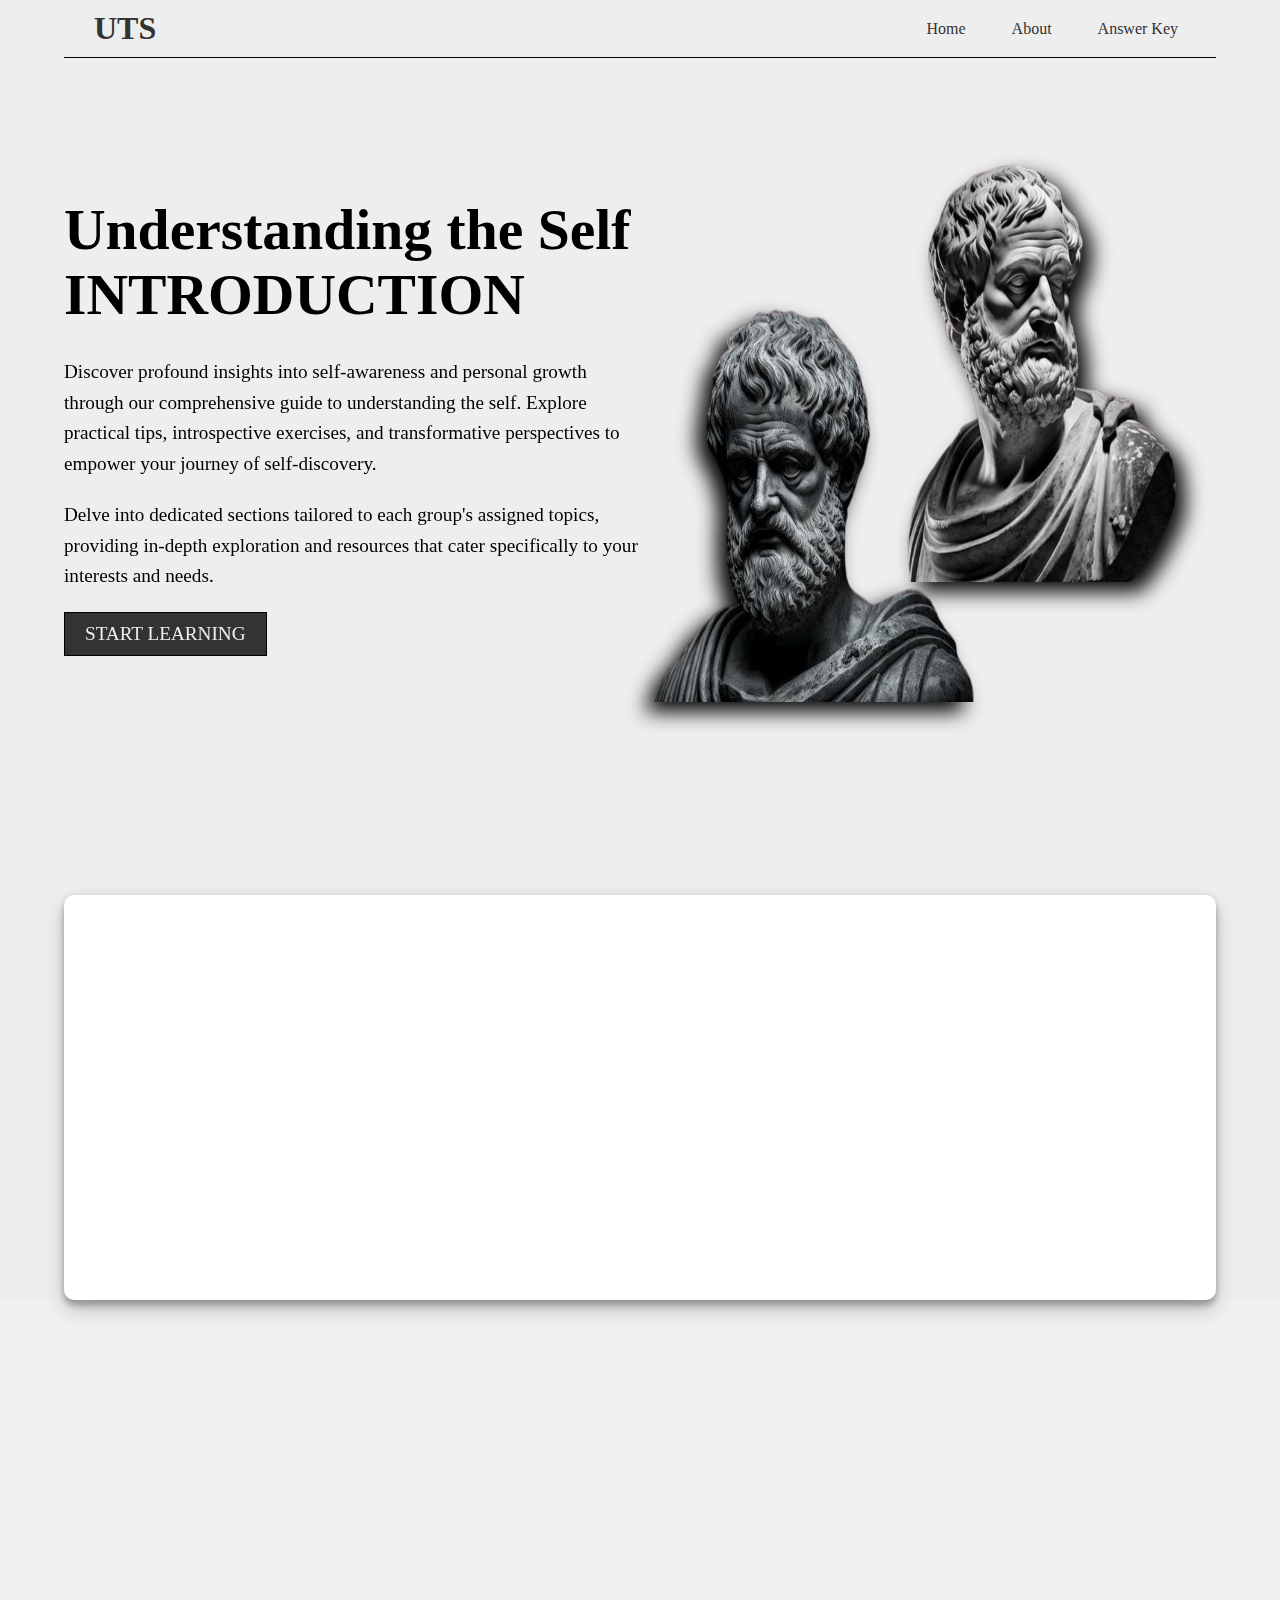
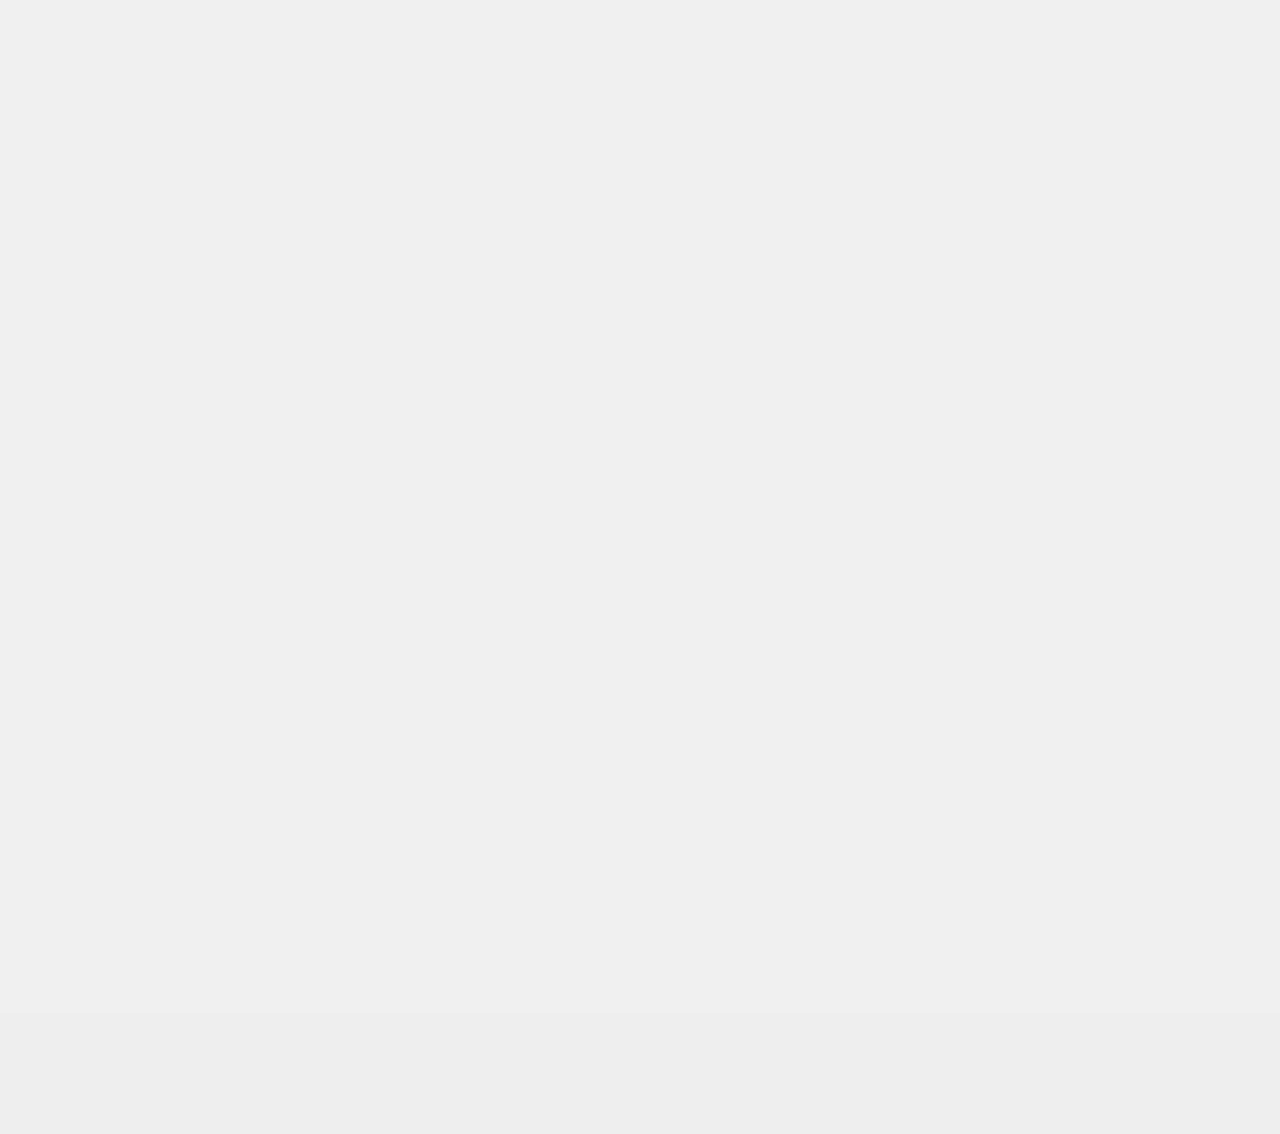
<file: index.html>
<!DOCTYPE html>
<html lang="en">
  <head>
    <meta charset="UTF-8" />
    <meta name="viewport" content="width=device-width, initial-scale=1.0" />
    <link rel="stylesheet" href="./nav.css" />
    <link rel="stylesheet" href="style.css" />
    <link href="https://unpkg.com/aos@2.3.1/dist/aos.css" rel="stylesheet" />
    <link
      rel="stylesheet"
      href="https://cdnjs.cloudflare.com/ajax/libs/font-awesome/6.5.2/css/all.min.css"
    />
    <link rel="preconnect" href="https://fonts.googleapis.com" />
    <link rel="preconnect" href="https://fonts.gstatic.com" crossorigin />
    <link
      href="https://fonts.googleapis.com/css2?family=Alfa+Slab+One&display=swap"
      rel="stylesheet"
    />

    <link rel="icon" type="image/png" href="images/tab-logo.png" />
    <title>Understanding the Self</title>
  </head>
  <body>
    <!-- NAVIGATION +++++++++++++++++++++++++++++++++++++++++++++++++++++++++++++ -->
    <nav>
      <div class="logo">
        <h1>
          <a href="./index.html">UTS</a>
        </h1>
      </div>
      <ul class="main-links">
        <li><a href="./index.html">Home</a></li>
        <li><a href="./index.html#about-link">About</a></li>
        <li><a href="https://drive.google.com/drive/folders/1Xg_08UMc263bvNMuBtaP6itYt5Wx9vEC">Answer Key</a></li>
      </ul>
      <div class="burger">
        <div class="line1"></div>
        <div class="line2"></div>
        <div class="line3"></div>
      </div>
    </nav>
    <!-- NAVIGATION END +++++++++++++++++++++++++++++++++++++++++++++++++++++++++ -->
    <!-- MAIN +++++++++++++++++++++++++++++++++++++++++++++++++++++++++ -->
    <main>
      <section data-aos="fade-right" data-aos-delay="100" class="content">
        <h3>Understanding the Self INTRODUCTION</h3>
        <p>
          Discover profound insights into self-awareness and personal growth
          through our comprehensive guide to understanding the self. Explore
          practical tips, introspective exercises, and transformative
          perspectives to empower your journey of self-discovery.
        </p>
        <p>
          Delve into dedicated sections tailored to each group's assigned
          topics, providing in-depth exploration and resources that cater
          specifically to your interests and needs.
        </p>
        <a href="./index.html#chpaters" class="explore-button"
          >Start Learning</a
        >
      </section>
      <aside data-aos="fade-left" data-aos-delay="300" class="images">
        <img src="images/stat.png" class="image-1" alt="Statue 1" />
        <img src="images/aris.png" class="image-2" alt="Statue 2" />
      </aside>
    </main>
    <!-- MAIN END +++++++++++++++++++++++++++++++++++++++++++++++++++++++++ -->
    <!-- ABOUT +++++++++++++++++++++++++++++++++++++++++++++++++++++++++ -->
    <div
      class="main-abt"
      id="about-link"
      class="module-card"
      id="chapter-1"
      data-aos="fade-up"
      data-aos-anchor-placement="top-bottom"
      data-aos-delay="400"
    >
      <div class="about">
        <aside data-aos="fade-left" data-aos-delay="400" class="abt-images">
          <img src="images/about.png" alt="Statue 1" />
        </aside>
        <section data-aos="fade-right" data-aos-delay="600" class="abt-content">
          <h3>Mission</h3>
          <p>
            At Understanding Self, our mission is to empower individuals on
            their journey of self-discovery and personal growth. We provide
            insightful content, practical tools, and a supportive community to
            help people understand themselves better, foster emotional
            well-being, and achieve a more fulfilling life.
          </p>
          <h3>Vision</h3>
          <p>
            Our vision is to create a world where every individual has the
            knowledge, resources, and support to understand their true selves
            and reach their full potential. We aspire to be a leading platform
            for personal development and mental health, inspiring positive
            change and promoting a culture of self-awareness and empathy.
          </p>
        </section>
      </div>
    </div>
    <!-- ABOUT END +++++++++++++++++++++++++++++++++++++++++++++++++++++++++ -->
    <!-- MODULES +++++++++++++++++++++++++++++++++++++++++++++++++++++++++ -->
    <div class="module-container" id="chapters">
      <div
        class="module-card"
        id="chapter-1"
        data-aos="fade-up"
        data-aos-anchor-placement="top-bottom"
        data-aos-delay="300"
      >
        <div class="module">
          <a
            href="https://drive.google.com/file/d/1qNP44I98D0WKdX6a7cLTvxUv-OySiulB/view?usp=sharing"
            target="_blank"
            class="view-more"
            >VIEW MORE</a
          >
          <div class="module-image">
            <img src="chapters/CHAPTER-1.png" alt="Module 1 Image" />
          </div>
        </div>
        <div class="module-content">
          <h2>Understanding The Self</h2>
          <div class="module-section">
            <h3>My Intended Learning Outcomes</h3>
            <p>
              From this chapter, students aim to understand the philosophical
              perspectives on the self, including the views of early
              philosophers like Parmenides and Heraclitus. They also seek to
              grasp the concepts of self and change, and how these ideas have
              shaped philosophical discourse.
            </p>

            <h3>My Learning Essentials</h3>
            <p>
              Key essentials for this chapter include comprehending the
              differences between Parmenides' and Heraclitus' views on existence
              and change, and appreciating how these foundational ideas
              contribute to our understanding of the self. Additionally,
              students will focus on the arguments and counterarguments
              presented by these philosophers regarding the nature of reality
              and the self.
            </p>

            <h3>My Learning Activities</h3>
            <a
              href="https://docs.google.com/forms/d/e/1FAIpQLSfncQd1Qz8NCd_QnKEcD2-0-2ZLpwqlVQQbkxf6_hwW7dfGXQ/viewform?usp=sf_link"
              target="_blank"
              >Pre-Test</a
            >
            <a
              href="https://docs.google.com/forms/d/e/1FAIpQLSdy7yHwEWj8L_IQuhj5AwuFCy2sCeVrVS-J0v_u7p22OB_b_g/viewform?usp=sf_link"
              target="_blank"
              >Post-Test</a
            >
            <a
              href="https://drive.google.com/file/d/1aqQ2RyUeYSbLPFCvj5chbiJVYAV8V-st/view?usp=sharing"
              target="_blank"
              >Activity</a
            >
          </div>
        </div>
      </div>

      <!-- Module 2 -->
      <div
        class="module-card"
        data-aos="fade-up"
        data-aos-anchor-placement="top-bottom"
        data-aos-delay="300"
        id="chapter-2"
      >
        <div class="module" id="chapter-2">
          <a
            href="https://drive.google.com/file/d/1qPCFM7P3P1mdJaPzVMeYQ5j8EE0iyDt1/view?usp=sharing"
            target="_blank"
            class="view-more"
            >VIEW MORE</a
          >
          <div class="module-image">
            <img src="chapters/CHAPTER-2.png" alt="Module 2 Image" />
          </div>
        </div>
        <div class="module-content">
          <h2>Social Perspective of the Self</h2>

          <div class="module-section">
            <h3>My Intended Learning Outcomes</h3>
            <p>
              From this chapter, students aim to understand the social
              perspective of the self, focusing on how social interactions shape
              an individual's identity. They will explore the theories of George
              Herbert Mead and the stages of self-development.
            </p>

            <h3>My Learning Essentials</h3>
            <p>
              Key essentials for this chapter include grasping the concepts of
              the "I" and the "Me" as proposed by Mead, and understanding the
              stages of self-development: Preparatory, Play, and Game stages.
              Additionally, students will learn how socialization influences the
              formation of the self throughout a person's life.
            </p>

            <h3>My Learning Activities</h3>
            <a
              href="https://docs.google.com/forms/d/e/1FAIpQLSem4Kj6j49VqL0LRjmC7PlXJ117a0udUDW3snz1O-a72ZjUIA/viewform?usp=sf_link"
              target="_blank"
              >Pre-Test</a
            >
            <a
              href="https://docs.google.com/forms/d/e/1FAIpQLScwcCC1sEbi4hYeQuhkLxD1I636t_RL7cdebNsRHb5J0i4qgw/viewform?usp=sf_link"
              target="_blank"
              >Post-Test</a
            >
            <a
              href="https://drive.google.com/file/d/1CiB0m0QJGGuyicV7ueg3U837jIfblSa8/view?usp=sharing"
              target="_blank"
              >Activity</a
            >
          </div>
        </div>
      </div>

      <!-- MODULE 3-->
      <div
        class="module-card"
        id="chapter-3"
        data-aos="fade-up"
        data-aos-anchor-placement="top-bottom"
        data-aos-delay="300"
      >
        <div class="module" id="chapter-3">
          <a
            href="https://drive.google.com/file/d/1qPM2XukaEeclTl1H5RbIejRWSEeem5cD/view?usp=sharing"
            target="_blank"
            class="view-more"
            >VIEW MORE</a
          >
          <div class="module-image">
            <img src="chapters/CHAPTER-3.png" alt="Chapter Image" />
          </div>
        </div>
        <div class="module-content">
          <h2>Anthopological Perspective of the Self</h2>

          <div class="module-section">
            <h3>My Intended Learning Outcomes</h3>
            <p>
              From this chapter, students aim to understand the anthropological
              perspective on the self, including how cultural, archaeological,
              biological, and linguistic anthropology contribute to our
              understanding of human identity. They will explore the role of
              culture in shaping the self and how different anthropological
              subdisciplines study human adaptation and diversity.
            </p>

            <h3>My Learning Essentials</h3>
            <p>
              Key essentials for this chapter include comprehending the
              subfields of anthropology and their focus areas, such as cultural
              traditions, material remains, human evolution, and language.
              Additionally, students will learn how culture is transmitted
              through enculturation and how it influences individual behaviors
              and societal structures.
            </p>

            <h3>My Learning Activities</h3>
            <a
              href="https://docs.google.com/forms/d/e/1FAIpQLSeQhnjUe_zh6U95HWdWIzRsAvDK2rQh6HImhfLbngQyOn-qcw/viewform?usp=sf_link"
              target="_blank"
              >Pre-Test</a
            >
            <a
              href="https://docs.google.com/forms/d/e/1FAIpQLScWxLcIFuKxihL3gxsFw1WMhIDeAolGGDszKW1PIEcT0NjadA/viewform?usp=sf_link"
              target="_blank"
              >Post-Test</a
            >
            <a
              href="https://drive.google.com/file/d/1FX91dh0kORG4VnOO3zhp7gbtspowvNZs/view?usp=sharing"
              target="_blank"
              >Activity</a
            >
          </div>
        </div>
      </div>
    </div>
    <!-- MODULES END +++++++++++++++++++++++++++++++++++++++++++++++++++++++++ -->
    <center>
      <a href="#" id="load-more" class="tooltip">
        <i
          class="fa-solid fa-arrow-down fa-xl"
          style="color: #333"
          data-aos="fade-up"
          data-aos-anchor-placement="top-bottom"
          data-aos-delay="550"
        ></i>
        <span class="tooltiptext">load more</span>
      </a>
    </center>
    <script src="https://unpkg.com/aos@2.3.1/dist/aos.js"></script>
    <script>
      AOS.init();
    </script>
    <script src="./script.js"></script>
    <script src="./nav.js"></script>
  </body>
</html>
</file>
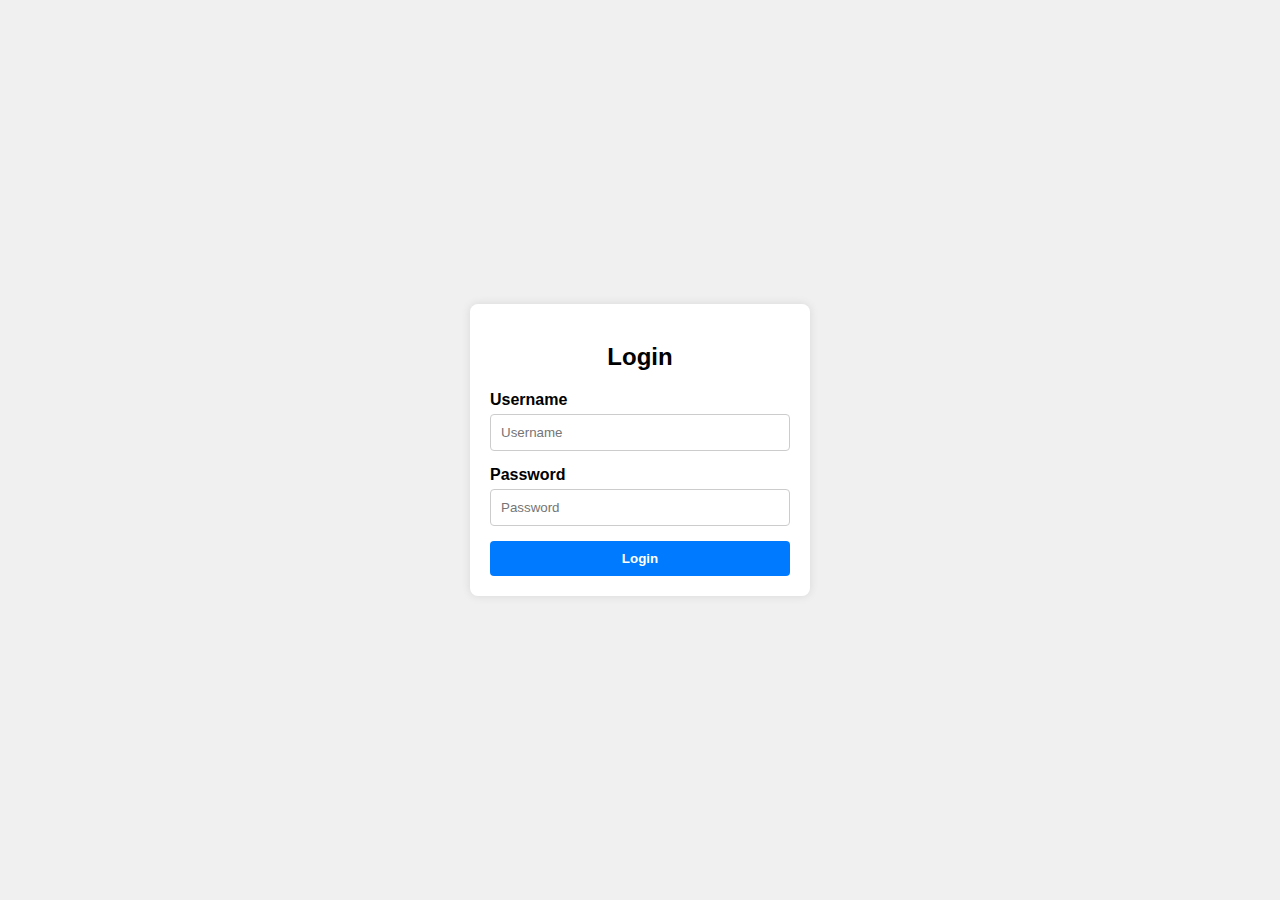
<file: admin.html>
<!DOCTYPE html>
<html lang="en">
<head>
  <meta charset="UTF-8">
  <meta name="viewport" content="width=device-width, initial-scale=1.0">
  <title>Login</title>
  <link rel="stylesheet" href="admin.css">
</head>
<body>
  <div class="login-container">
    <h2>Login</h2>
    <form id="loginForm">
      <label for="login">Username</label>
      <input type="text" id="login" name="login" placeholder="Username" required>
      <label for="password">Password</label>
      <input type="password" id="password" name="password" placeholder="Password" required>
      <button type="submit">Login</button>
    </form>
  </div>

  <script>
    document.addEventListener("DOMContentLoaded", function(event) {
      var isLoggedIn = sessionStorage.getItem("isLoggedIn");

      if (isLoggedIn === "true") {
        window.location.replace("/answer.html");
      }
    });

    document.getElementById("loginForm").addEventListener("submit", function(event) {
      event.preventDefault();

      var username = document.getElementById("login").value;
      var password = document.getElementById("password").value;

      var defaultUsername = "admin123";
      var defaultPassword = "admin123";

      if (username === defaultUsername && password === defaultPassword) {
        sessionStorage.setItem("isLoggedIn", true);
        window.location.replace("/answer.html");
      } else {
        alert("Invalid email or password");
      }
    });
  </script>
</body>
</html>
</file>
<file: nav.css>
nav {
  width: 90%;
  margin: auto;
  /* position: relative; */
  padding: 10px 30px;
  display: flex;
  align-items: center;
  justify-content: space-between;
  color: white;
  border-bottom: solid 1px black;
}

.logo a {
  color: #333;
}

.chapter-menu {
  position: relative;
  display: flex;
  align-items: center;
  gap: 25px;
  justify-content: space-between;
}

ul li a:hover {
  color: white;
  background-color: #575757;
}

nav ul {
  display: flex;
  gap: 30px;
  align-items: center;
}

/* Remove default styling (a, li) */
nav ul li {
  list-style-type: none;
}

nav ul li a {
  text-decoration: none;
  color: #333;
}

.dropdown {
  position: absolute;
  left: 50%;
  top: calc(100% + 0.2rem);

  border-radius: 5px;

  display: grid;
  grid-template-columns: 1fr 1fr; /* Two equal columns */
  grid-template-rows: repeat(7, auto); /* Seven rows */
  gap: 15px; /* Space between items */
  width: 210px;
  background-color: #f5f5f5;
  box-shadow: 0 8px 16px rgba(0, 0, 0, 0.2);
  text-align: center;
  padding: 8px 5px;
  transform: translateX(-50%);

  opacity: 0;
  visibility: hidden;
  z-index: 999;
}

.main-links li a {
  padding: 5px 8px;
}

.dropdown li a {
  color: #333;
}

.burger,
.view-more-btn {
  display: none;
}

@media screen and (max-width: 768px) {
  body {
    overflow-x: hidden;
  }

  nav {
    width: 100%;
  }
  /* MAIN NAVIGATION */
  .main-links {
    position: absolute;
    right: 0px;
    top: 48px;
    height: 100vh;
    width: 100%;
    background-color: #f9f9f9;
    flex-direction: column;
    justify-content: flex-start;
    align-items: center;
    transform: translateX(100%);
    transition: transform 0.5s ease-in;
    padding-top: 10px;
    z-index: 10;
  }

  .burger,
  .view-more-btn {
    display: block;
  }

  .chapter-menu {
    display: flex;
    flex-direction: column;
  }

  .chapter-head {
    display: flex;
    justify-content: space-between;
    align-items: center;
    /* width: 100%; */
  }
}

.active {
  opacity: 1;
  visibility: visible;
}

.changePos {
  position: relative;
}

.nav-active {
  transform: translateX(0%);
}

.burger div {
  width: 25px;
  height: 3px;
  background-color: black;
  margin: 5px;
  transition: all 0.3s ease;
}

.toggle .line1 {
  transform: rotate(-45deg) translate(-5px, 6px);
}
.toggle .line2 {
  opacity: 0;
}
.toggle .line3 {
  transform: rotate(45deg) translate(-5px, -6px);
}

@keyframes navLinkFade {
  from {
    opacity: 0;
    transform: translateX(50px);
  }

  to {
    opacity: 1;
    transform: translateX(0px);
  }
}

.view-more-btn {
  border: none;
  background-color: transparent;
  cursor: pointer;
  font-size: 18px;
  margin-left: 15px;
}
</file>
<file: style.css>
/* Global Styles */
* {
  margin: 0;
  padding: 0;
  box-sizing: border-box;
  text-decoration: none;
}

html {
  scroll-behavior: smooth;
  scroll-padding-top: 250px;
}

body {
  background-color: #eee;
}

/* MAIN */
main {
  width: 100%;
  height: 93vh;
  display: flex;
  justify-content: center;
  align-items: center;
  padding: 0 5%;
  overflow: hidden;
}

.content {
  margin-top: 60px;
  font-size: 1.2rem;
  width: 50%;
  position: relative;
}

.content p {
  margin-bottom: 20px;
  line-height: 1.6;
}

.content h3 {
  font-size: 3em;
  position: absolute;
  top: -160px;
}

.explore-button {
  display: inline-block;
  padding: 10px 20px;
  border: 1px solid #000;
  background-color: #333;
  color: #eee;
  text-transform: uppercase;
  cursor: pointer;
  transition: background-color 0.3s;
}

.explore-button:hover {
  background-color: transparent;
  color: #333;
}

.images {
  width: 50%;
  height: 50vh;
  display: flex;
  flex-direction: row;
  align-items: center;
  justify-content: center;
  position: relative;
}

.image-1 {
  width: 70%;
  height: 90%;
  margin: 0 10px;
  filter: drop-shadow(10px 10px 10px rgba(0, 0, 0, 0.973));
  position: absolute;
  left: -70px;
  bottom: 0;
  transform: scaleX(-1);
}

.image-2 {
  width: 60%;
  height: 100%;
  margin: 0 10px;
  filter: drop-shadow(10px 10px 10px rgba(0, 0, 0, 0.973));
  position: absolute;
  top: -120px;
  right: 10px;
  bottom: 0;
}

/* About Section */
.main-abt {
  width: 100%;
  height: 45vh;
  display: flex;
  justify-content: center;
  align-items: center;
}

.about {
  width: 90%;
  height: 100%;
  padding: 0 3%;
  background-color: #fff;
  display: flex;
  justify-content: center;
  align-items: center;
  border-radius: 10px;
  box-shadow: 0 0 10px rgba(0, 0, 0, 0.1), rgba(0, 0, 0, 0.19) 0 10px 20px,
    rgba(0, 0, 0, 0.23) 0 6px 6px;
}

.abt-content {
  font-size: 1.1rem;
  width: 59%;
}

.abt-content p {
  text-indent: 2em;
  margin-bottom: 20px;
}

.abt-content h3 {
  font-size: 1.4em;
}

.abt-images {
  width: 40%;
  display: flex;
  flex-direction: column;
  align-items: center;
  justify-content: center;
}

.abt-images img {
  width: 90%;
  height: 100%;
  filter: drop-shadow(10px 10px 10px rgba(0, 0, 0, 0.089));
  margin-bottom: 20px;
}

/* Modules Section */
.module-container {
  width: 100%;
  margin: auto;
  background-color: #f0f0f0;
  padding: 20px;
}

.module-card {
  width: 90%;
  margin: 30px auto 0;
  background-color: #fff;
  border-radius: 10px;
  box-shadow: 0 0 10px rgba(0, 0, 0, 0.1), rgba(0, 0, 0, 0.19) 0 10px 20px,
    rgba(0, 0, 0, 0.23) 0 6px 6px;
  display: flex;
  overflow: hidden;
}

.module {
  width: 35%;
  position: relative;
}

.module .view-more {
  width: 100%;
  height: 100%;
  display: flex;
  justify-content: center;
  align-items: center;
  position: absolute;
  top: 50%;
  left: 50%;
  transform: translate(-50%, -50%);
  background-color: rgba(0, 0, 0, 0.616);
  color: #eee;
  padding: 10px 20px;
  text-decoration: none;
  border-radius: 5px;
  opacity: 0;
  transition: opacity 0.3s ease;
  z-index: 1;
  font-weight: bolder;
  font-size: 20px;
}

.module:hover .view-more {
  opacity: 1;
}

.module-image {
  width: 100%;
  height: 100%;
  overflow: hidden;
  position: relative;
}

.module-image img {
  width: 100%;
  height: 100%;
  object-fit: fill;
  display: block;
  transition: transform 0.3s ease;
}

.module-content {
  padding: 1%;
  width: 65%;
  background-color: #fff;
  transition: opacity 0.3s ease, visibility 0s linear 0s;
}

.module-content h2 {
  color: black;
  font-size: 24px;
  margin-bottom: 10px;
}

.module-content h3 {
  color: black;
  font-size: 18px;
  margin-bottom: 8px;
}

.module-content p {
  text-indent: 2em;
  color: #666;
  line-height: 1.6;
  margin-bottom: 8px;
}

.module-section {
  margin-top: 20px;
}

.module-section h3 {
  font-size: 16px;
  color: #333;
  margin-bottom: 10px;
}

.module-section p {
  color: #666;
  line-height: 1.6;
  margin-bottom: 8px;
}

.module-section a {
  height: 100%;
  display: inline-block;
  border: 1px solid #000;
  background-color: transparent;
  color: #333;
  padding: 8px 16px;
  border-radius: 5px;
  margin-right: 10px;
  margin-bottom: 10px;
  transition: background-color 0.3s ease;
  box-shadow: 0 4px 8px rgba(0, 0, 0, 0.1);
}

.module-section a:hover {
  color: #eee;
  background-color: #575757;
  box-shadow: 0 6px 12px rgba(0, 0, 0, 0.15);
}

.module-section a:last-child {
  margin-right: 0;
}

/* Chapters Section */
.chapter {
  margin: 20px auto;
  padding: 20px;
  background-color: #fff;
  border-radius: 10px;
  box-shadow: 0 0 10px rgba(0, 0, 0, 0.1);
}

.chapter h3 {
  font-size: 24px;
  color: #333;
  margin-bottom: 10px;
}

.chapter p {
  color: #666;
  line-height: 1.6;
  margin-bottom: 8px;
}

.chapter:hover {
  background-color: #f0f0f0;
  transition: background-color 0.3s ease;
}

#loading-more {
  text-align: center;
  margin-top: 20px;
}

/* Tooltip */
.tooltip {
  position: relative;
  display: inline-block;
}

.tooltip .tooltiptext {
  visibility: hidden;
  width: 120px;
  color: black;
  text-align: center;
  border-radius: 6px;
  padding: 5px 0;
  position: absolute;
  z-index: 1;
  bottom: 125%;
  left: 50%;
  margin-left: -60px;
  opacity: 0;
  transition: opacity 0.3s;
}

.tooltip:hover .tooltiptext {
  visibility: visible;
  opacity: 1;
}

.tooltip .tooltiptext::after {
  content: "";
  position: absolute;
  top: 100%;
  left: 50%;
  margin-left: -5px;
  border-width: 5px;
  border-style: solid;
  border-color: #333 transparent transparent transparent;
}

/* Hidden */
.hidden {
  display: none;
}

/* Media Queries */
@media (max-width: 400px) {
  .content h3 {
    font-size: 30px;
  }
}

@media (max-width: 350px) {
  /* MAIN */
  main {
    flex-direction: column;
    height: auto;
    padding: 0;
  }

  .content {
    width: 100%;
    padding: 20px;
    margin-top: 20px;
    font-size: 1rem;
    order: 1;
  }

  .content h3 {
    font-size: 30px;
    margin-bottom: 20px;
  }

  .images {
    display: none;
  }

  .image-1, .image-2 {
    width: 100%;
    height: auto;
    margin: 10px 0;
    position: static;
    transform: none;
    filter: none;
  }

  .explore-button {
    width: 100%;
    text-align: center;
  }

  /* About Section */
  .main-abt {
    flex-direction: column;
    height: auto;
  }

  .about {
    flex-direction: column;
    padding: 0;
  }

  .abt-content, .abt-images {
    width: 100%;
  }

  .abt-content {
    font-size: 1rem;
    padding: 10px;
  }

  .abt-content h3 {
    font-size: 1.2em;
  }

  .abt-content p {
    text-indent: 1em;
    margin-bottom: 15px;
  }

  .abt-images img {
    width: 80%;
    height: auto;
    margin-bottom: 10px;
  }

  /* Modules Section */
  .module-container {
    grid-template-columns: 1fr;
  }

  .module-card {
    flex-direction: column;
  }

  .module {
    width: 100%;
  }

  .module-image {
    height: auto;
  }

  .module-content {
    width: 100%;
    padding: 10px;
  }

  .module-content h2 {
    font-size: 20px;
  }

  .module-content h3 {
    font-size: 16px;
  }

  .module-content p, .module-section p {
    text-indent: 1em;
    font-size: 14px;
  }

  .module-section a {
    padding: 6px 12px;
    font-size: 14px;
  }
}

/* Grid layout for larger screens */
@media (min-width: 481px) {
  .module-container {
    grid-template-columns: 1fr;
    grid-template-rows: repeat(3, auto);
    grid-gap: 20px;
  }
}

/* Responsive Styles for 768px */
@media (max-width: 768px) {
  /* MAIN */
  main {
    flex-direction: column;
    height: auto;
    padding: 0;
  }

  .content {
    width: 80%;
    padding: 20px;
    margin-top: 20px;
    font-size: 1rem;
  }

  .content h3 {
    position: static;
    font-size: 2.5em;
    margin-bottom: 20px;
  }

  .images {
    width: 80%;
    height: auto;
    flex-direction: column;
    padding: 20px;
  }

  .image-1, .image-2 {
    display: none;
  }

  .explore-button {
    width: 100%;
    text-align: center;
  }

  /* About Section */
  .main-abt {
    flex-direction: column;
    height: auto;
  }

  .about {
    flex-direction: column;
    padding: 0;
  }

  .abt-content, .abt-images {
    width: 100%;
  }

  .abt-content {
    font-size: 1rem;
    padding: 10px;
  }

  .abt-content h3 {
    font-size: 1.2em;
  }

  .abt-content p {
    text-indent: 1em;
    margin-bottom: 15px;
  }

  .abt-images img {
    width: 80%;
    height: auto;
    margin-bottom: 10px;
  }

  /* Modules Section */
  .module-container {
    grid-template-columns: 1fr;
  }

  .module-card {
    flex-direction: column;
  }

  .module {
    width: 100%;
  }

  .module-image {
    height: auto;
  }

  .module-content {
    width: 100%;
    padding: 10px;
  }

  .module-content h2 {
    font-size: 22px;
  }

  .module-content h3 {
    font-size: 18px;
  }

  .module-content p, .module-section p {
    text-indent: 1em;
    font-size: 16px;
  }

  .module-section a {
    padding: 8px 14px;
    font-size: 16px;
  }

}

/* Grid layout for larger screens */
@media (min-width: 769px) {
  .module-container {
    grid-template-columns: 1fr;
    grid-template-rows: repeat(3, auto);
    grid-gap: 20px;
  }
}

/* Responsive Styles for 1100px */
@media (max-width: 1100px) {
  /* MAIN */
  main {
    flex-direction: column;
    height: auto;
    padding: 0;
  }

  .content {
    width: 90%;
    padding: 20px;
    margin-top: 20px;
    font-size: 1.1rem;
  }

  .content h3 {
    position: static;
    font-size: 2.5em;
    margin-bottom: 20px;
    text-align: center;
  }

  .images {
    display: none;
  }

  .image-1, .image-2 {
    width: 100%;
    height: auto;
    margin: 10px 0;
    position: static;
    transform: none;
    filter: none;
  }

  .explore-button {
    width: 100%;
    text-align: center;
  }

  /* About Section */
  .main-abt {
    height: auto;
  }

  .about {
    flex-direction: column;
    padding: 2%;
  }

  .abt-content, .abt-images {
    width: 100%;
  }

  .abt-content {
    font-size: 1.05rem;
    padding: 15px;
  }

  .abt-content h3 {
    font-size: 1.3em;
  }

  .abt-content p {
    text-indent: 1.5em;
    margin-bottom: 18px;
  }

  .abt-images img {
    width: 85%;
    height: auto;
    margin-bottom: 15px;
  }
  
  /* Modules Section */
  .module-container {
    grid-template-columns: 1fr;
  }

  .module-card {
    flex-direction: column;
  }

  .module {
    width: 100%;
  }

  .module-image {
    height: auto;
  }

  .module-content {
    width: 100%;
    padding: 10px;
  }

  .module-content h2 {
    font-size: 22px;
  }

  .module-content h3 {
    font-size: 18px;
  }

  .module-content p, .module-section p {
    text-indent: 1em;
    font-size: 16px;
  }

  .module-section a {
    padding: 8px 14px;
    font-size: 16px;
  }

}

/* Grid layout for larger screens */
@media (min-width: 1101px) {
  .module-container {
    grid-template-columns: 1fr;
    grid-template-rows: repeat(3, auto);
    grid-gap: 20px;
  }
}

/* For screens that are 1200px wide or less */
@media (max-width: 1200px) {
  .content h3 {
    font-size: 40px;
  }
}

/* For screens that are 992px wide or less */
@media (max-width: 992px) {
  .content h3 {
    font-size: 35px;
  }
}

/* For screens that are 768px wide or less */
@media (max-width: 768px) {
  .content h3 {
    font-size: 30px;
  }
}

/* For screens that are 576px wide or less */
@media (max-width: 576px) {
  .content h3 {
    font-size: 25px;
  }
}

/* For screens that are 400px wide or less */
@media (max-width: 320px) {
  .content h3 {
    font-size: 30px;
  }
}
</file>
<file: admin.css>
body {
    font-family: Arial, sans-serif;
    background-color: #f0f0f0;
    display: flex;
    justify-content: center;
    align-items: center;
    height: 100vh;
    margin: 0;
  }
  
  .login-container {
    background-color: #fff;
    padding: 20px;
    border-radius: 8px;
    box-shadow: 0 0 10px rgba(0, 0, 0, 0.1);
    width: 300px;
  }
  
  h2 {
    text-align: center;
    margin-bottom: 20px;
  }
  
  form {
    display: flex;
    flex-direction: column;
  }
  
  label {
    margin-bottom: 5px;
    font-weight: bold;
  }
  
  input {
    padding: 10px;
    margin-bottom: 15px;
    border: 1px solid #ccc;
    border-radius: 4px;
  }
  
  button {
    padding: 10px;
    background-color: #007BFF;
    border: none;
    border-radius: 4px;
    color: white;
    font-weight: bold;
    cursor: pointer;
  }
  
  button:hover {
    background-color: #0056b3;
  }
</file>
